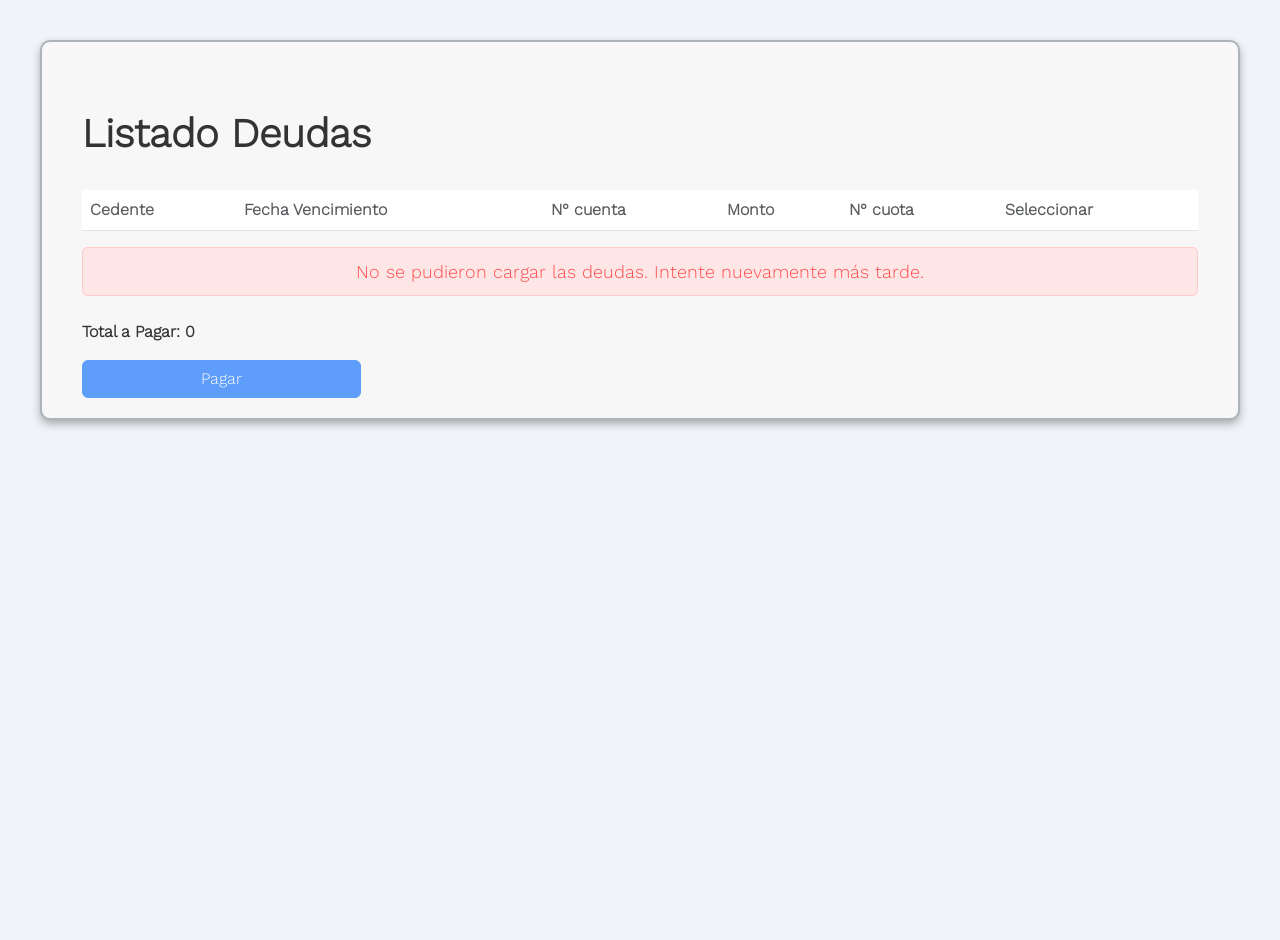
<file: index.html>
<!-- listadoDeudas.html -->
<!DOCTYPE html>
<html lang="es">
<head>
    <meta charset="UTF-8">
    <meta name="viewport" content="width=device-width, initial-scale=1.0">
    <title>Listado de Deudas</title>
    <link rel="stylesheet" href="https://cdn.jsdelivr.net/npm/bootstrap@5.3.0/dist/css/bootstrap.min.css">
    <link rel="stylesheet" href="./assets/css/style.css">
</head>
<body class="filter-client">
    <div class="my-class">
      <div class="container mt-5">
        <div class="d-flex align-items-center mb-4">
            <h1 class="display-4 me-3">Listado Deudas</h1>
            <div id="image-container" class="text-center ms-auto"></div>
        </div>
   
        <table class="table table-striped mt-4">
            <thead>
                <tr>
                    <th class="text-muted">Cedente</th>
                    <th class="text-muted">Fecha Vencimiento</th>
                    <th class="text-muted">N° cuenta</th>
                    <th class="text-muted">Monto</th>
                    <th class="text-muted">N° cuota</th>
                    <th class="text-muted">Seleccionar</th>
                </tr>
            </thead>
            <tbody id="debts-list">
                <!-- Aquí se renderizan las deudas desde la API -->
            </tbody>
        </table>
        <div id="result-debts" class="result"></div>
        <div class="mt-4"> <p>Total a Pagar: <span id="total">0</span></p></div>
        <button id="pay-btn" class="btn btn-primary w-25" disabled>Pagar</button>
    </div>
    </div>
  
</body>
<script src="https://cdn.jsdelivr.net/npm/bootstrap@5.3.0/dist/js/bootstrap.bundle.min.js"></script>
<script type="module" src="./assets/js/main.js" defer></script>
</html>
</file>
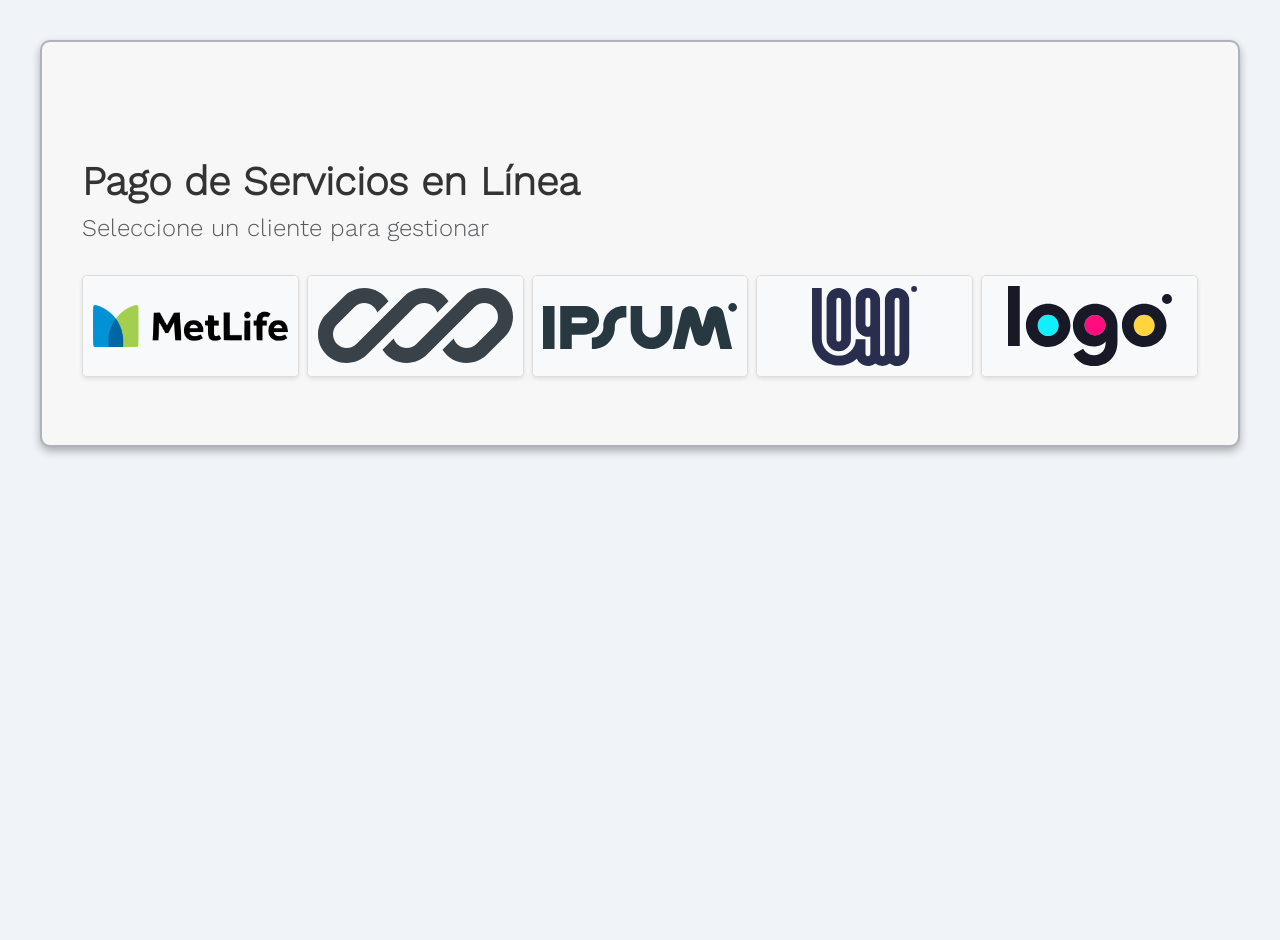
<file: filtradoClientes.html>
<!-- filtradoClientes.html -->
<!DOCTYPE html>
<html lang="es">
<head>
    <meta charset="UTF-8">
    <meta name="viewport" content="width=device-width, initial-scale=1.0">
    <title>Clientes de Cobranzas</title>
    <!-- Bootstrap CSS -->
    <link href="https://cdn.jsdelivr.net/npm/bootstrap@5.3.0-alpha1/dist/css/bootstrap.min.css" rel="stylesheet">
    <link rel="stylesheet" href="./assets/css/style.css">
   
</head>
<body class="filter-client">
    <div class="my-class">
    <div class="container mt-5">
        <header class="page-header text-center my-5"></header>
            <h1 class="display-4">Pago de Servicios en Línea</h1>
            <h4 class="text-muted">Seleccione un cliente para gestionar</h4>
        </header>
       
        <div class="row row-cols-2 row-cols-sm-3 row-cols-md-5 g-2 mt-4 mb-5">
          
            <!-- Tarjeta de Cliente 1 -->
            <div class="col">
                <div class="card">
                    <!-- probando si puedo pasar la img a listadoDeudas.html -->
                    <a href="listadoDeudas.html?img=Metlife-transparent.png">
                        <img src="./assets/img/Metlife-transparent.png" class="card-img-top" alt="Metlife">
                    </a>
                </div>
            </div>
            <!-- Tarjeta de Cliente 2 -->
            <div class="col">
                <div class="card">
                    <a href="listadoDeudas.html?img=logoipsum-280.svg">
                        <img src="./assets/img/logoipsum-280.svg" class="card-img-top" alt="Cliente 2">
                    </a>
                </div>
            </div>
            <!-- Tarjeta de Cliente 3 -->
            <div class="col">
                <div class="card">
                    <a href="#">
                        <img src="./assets/img/MATERIAL_DE_PRUEBA/logoipsum-311.svg" class="card-img-top" alt="Cliente 3">
                    </a>
                </div>
            </div>
            <!-- Tarjeta de Cliente 4 -->
            <div class="col">
                <div class="card">
                    <a href="#">
                        <img src="./assets/img/MATERIAL_DE_PRUEBA/logoipsum-329.svg" class="card-img-top" alt="Cliente 4">
                    </a>
                </div>
            </div>
            <!-- Tarjeta de Cliente 5 -->
            <div class="col">
                <div class="card">
                    <a href="#">
                        <img src="./assets/img/MATERIAL_DE_PRUEBA/logoipsum-332.svg" class="card-img-top" alt="Cliente 5">
                    </a>
                </div>
            </div>
        </div>
        <div id="result-client" class="result row"></div>
    </div>
    
</div>

    <!-- Bootstrap JS -->
    <script src="https://cdn.jsdelivr.net/npm/bootstrap@5.3.0-alpha1/dist/js/bootstrap.bundle.min.js"></script>
    <script type="module" src="./assets/js/main.js" defer></script>
</body>
</html>
</file>
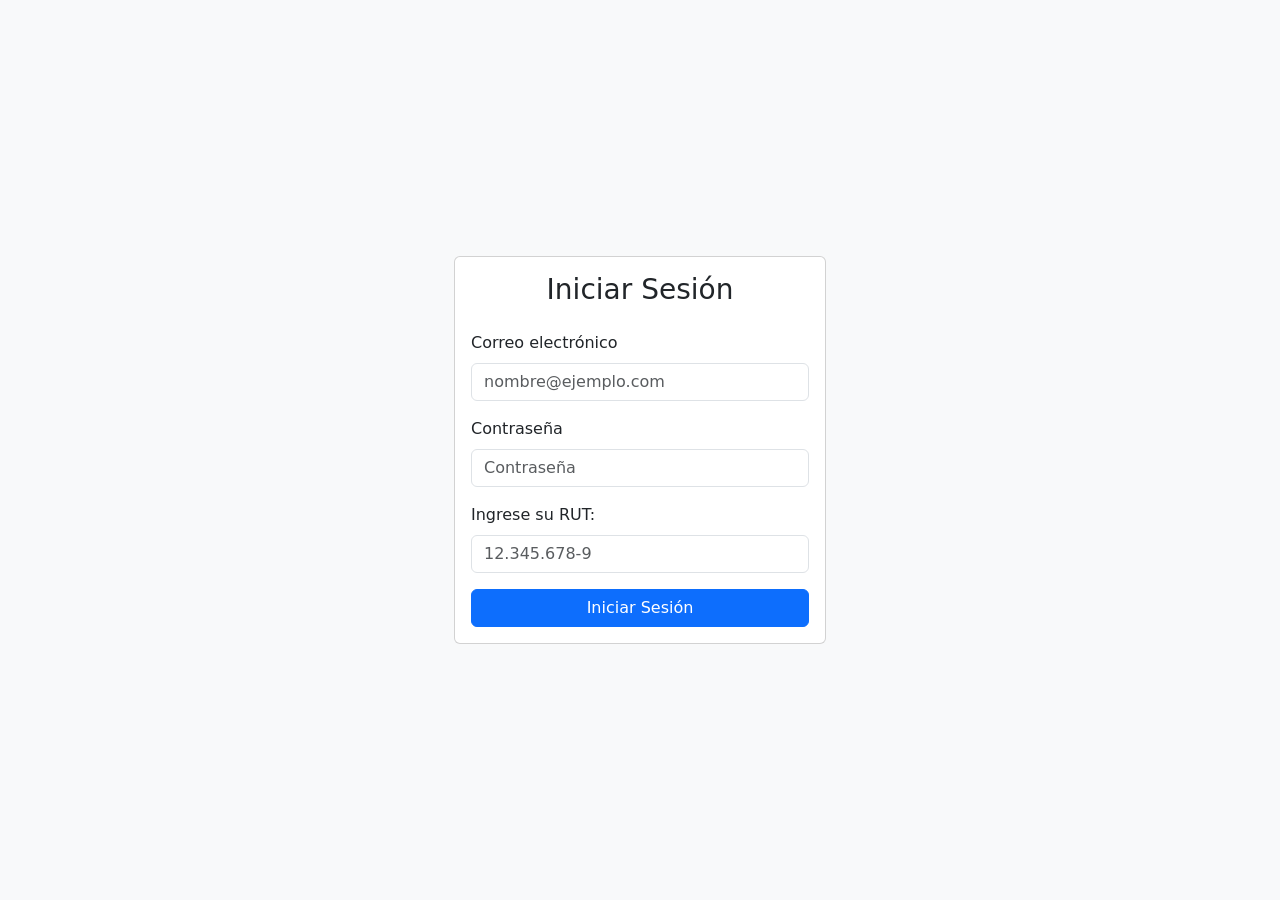
<file: login.html>
<!DOCTYPE html>
<html lang="es">
<head>
    <meta charset="UTF-8">
    <meta name="viewport" content="width=device-width, initial-scale=1.0">
    <title>Login - Sistema de Deudas</title>
    <link rel="stylesheet" href="https://cdn.jsdelivr.net/npm/bootstrap@5.3.0/dist/css/bootstrap.min.css">
</head>
<body class="bg-light">
    <div class="container d-flex justify-content-center align-items-center vh-100">
        <div class="col-md-4">
            <div class="card">
                <div class="card-body">
                    <h3 class="card-title text-center mb-4">Iniciar Sesión</h3>
                    <form id="login">
                        <div class="mb-3">
                            <label for="email" class="form-label">Correo electrónico</label>
                            <input type="email" class="form-control" id="email" placeholder="nombre@ejemplo.com">
                        </div>
                        <div class="mb-3">
                            <label for="password" class="form-label">Contraseña</label>
                            <input type="password" class="form-control" id="password" placeholder="Contraseña">
                        </div>
                        <div class="mb-3">
                            <label for="rut" class="form-label">Ingrese su RUT:</label>
                            <input type="text" class="form-control" id="rut" name="rut" placeholder="12.345.678-9" required>
                           
                            <p id="result"></p>
                        </div>
                        <button type="submit" class="btn btn-primary w-100">Iniciar Sesión</button>
                    </form>
                </div>
            </div>
        </div>
    </div>
</body>
<script src="https://cdn.jsdelivr.net/npm/bootstrap@5.3.0/dist/js/bootstrap.bundle.min.js"></script>
<script src="assets/js/script.js" defer></script>
</html>
</file>
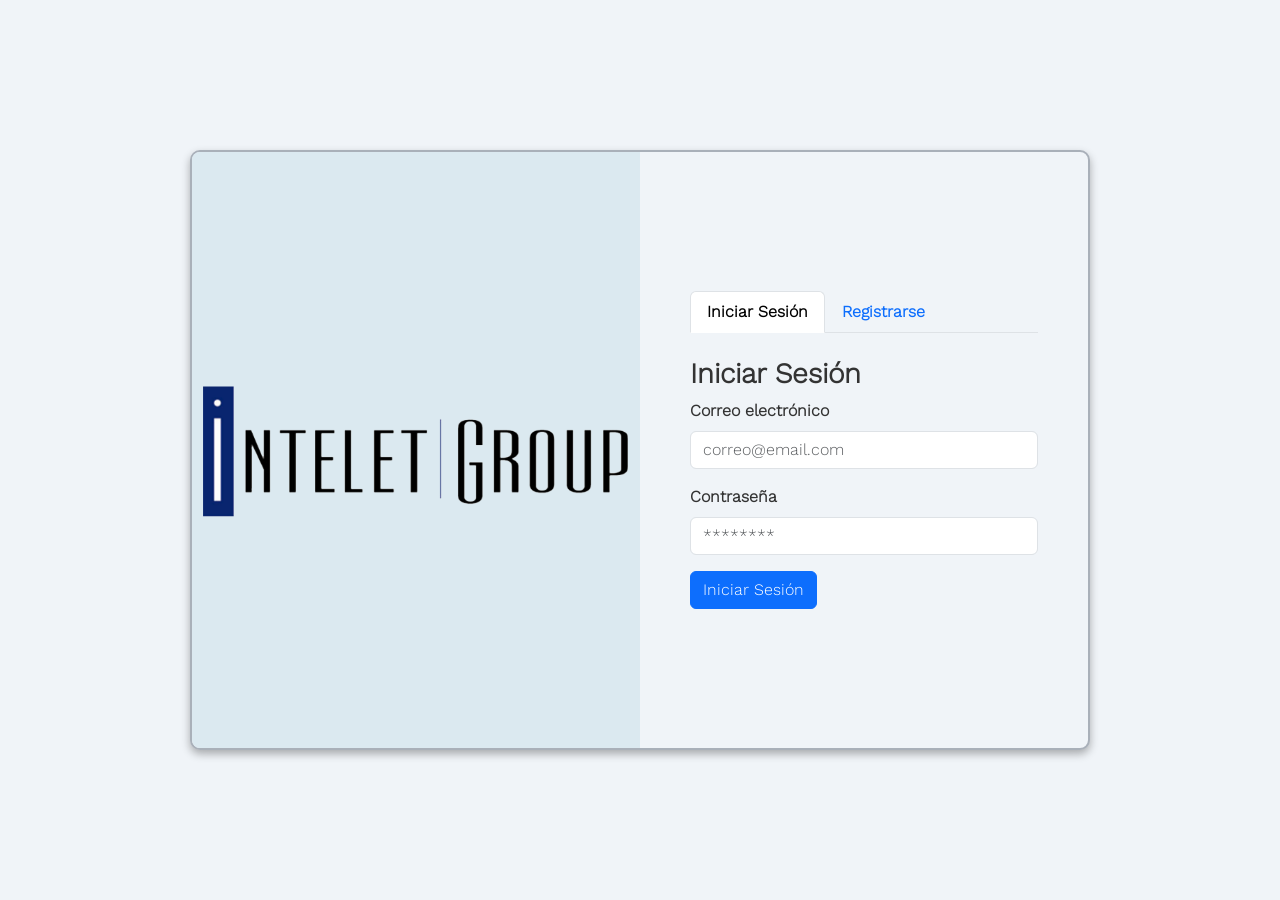
<file: login_admin.html>
<!DOCTYPE html>
<html lang="es">
<head>
    <meta charset="UTF-8">
    <meta name="viewport" content="width=device-width, initial-scale=1.0">
    <title>Pantalla de Login</title>
    <!-- Bootstrap CSS -->
    <link href="https://cdn.jsdelivr.net/npm/bootstrap@5.3.0-alpha1/dist/css/bootstrap.min.css" rel="stylesheet">
    <link rel="stylesheet" href="./assets/css/style.css">
    <style>
       
    </style>
</head>
<body class="filter-client">
    <div class="container-fluid">
        
        <div class="login-container">
            <!-- Sección Izquierda: Imagen de la empresa -->
            <div class="left-section d-none d-md-block"></div>

            <!-- Sección Derecha: Login y Registro -->
            <div class="right-section">
                <ul class="nav nav-tabs" id="loginTab" role="tablist">
                    <li class="nav-item" role="presentation">
                        <button class="nav-link active" id="login-tab" data-bs-toggle="tab" data-bs-target="#login" type="button" role="tab" aria-controls="login" aria-selected="true">Iniciar Sesión</button>
                    </li>
                    <li class="nav-item" role="presentation">
                        <button class="nav-link" id="register-tab" data-bs-toggle="tab" data-bs-target="#register" type="button" role="tab" aria-controls="register" aria-selected="false">Registrarse</button>
                    </li>
                </ul>
                <div class="tab-content mt-4" id="loginTabContent">
                    <!-- Pestaña de Iniciar Sesión -->
                    <div class="tab-pane fade show active" id="login" role="tabpanel" aria-labelledby="login-tab">
                        <h3>Iniciar Sesión</h3>
                        <form id="loginForm">
                            <div class="mb-3">
                                <label for="loginEmail" class="form-label">Correo electrónico</label>
                                <input type="email" class="form-control" id="loginEmail" placeholder="correo@email.com" required>
                            </div>
                            <div class="mb-3">
                                <label for="loginPassword" class="form-label">Contraseña</label>
                                <input type="password" class="form-control" id="loginPassword" placeholder="********" required>
                            </div>
                            <div id="result-login" class="result"></div>
                            <button type="submit" class="btn btn-primary">Iniciar Sesión</button>
                        </form>
                    </div>
                    
                    <!-- Pestaña de Registro -->
                    <div class="tab-pane fade" id="register" role="tabpanel" aria-labelledby="register-tab">
                        <h3>Registrarse</h3>
                        <form id="registerForm">
                            <div class="mb-3">
                                <label for="registerEmail" class="form-label">Correo electrónico</label>
                                <input type="email" class="form-control" id="registerEmail" placeholder="correo@email.com" required >
                            </div>
                            <div class="mb-3">
                                <label for="registerPassword" class="form-label">Contraseña</label>
                                <input type="password" class="form-control" id="registerPassword" placeholder="********" required>
                            </div>
                            <div class="mb-3">
                                <label for="registerConfirmPassword" class="form-label">Confirmar Contraseña</label>
                                <input type="password" class="form-control" id="registerConfirmPassword" placeholder="********"required>
                            </div>
                            <div id="result-register" class="result"></div>
                            <button type="submit" class="btn btn-success">Registrarse</button>
                        </form>
                    </div>
                </div>
            </div>
        </div>
    </div>

    <!-- Bootstrap JS -->
    <script src="https://cdn.jsdelivr.net/npm/bootstrap@5.3.0-alpha1/dist/js/bootstrap.bundle.min.js"></script>
    <script type="module" src="./assets/js/main.js" defer></script>
</body>
</html>
</file>
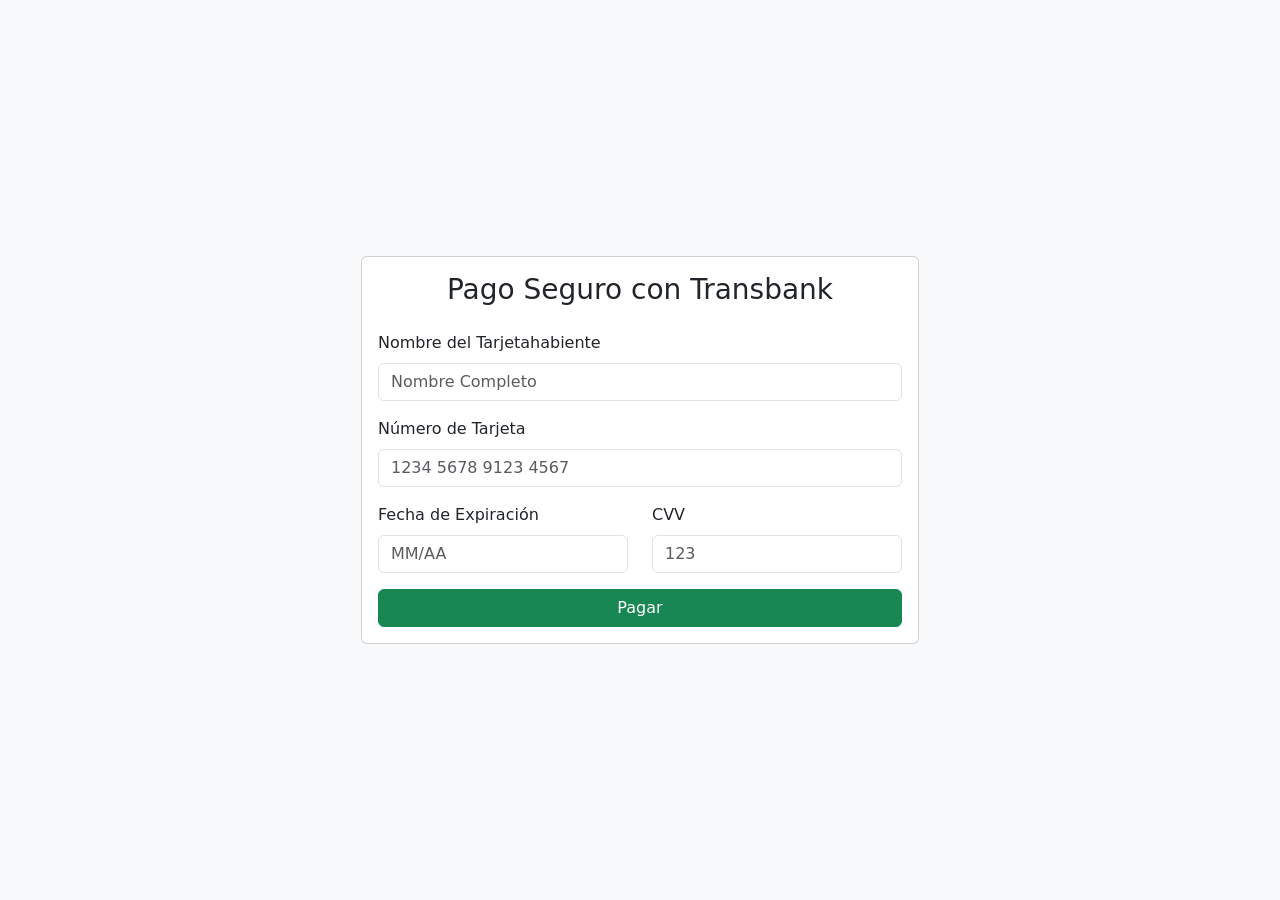
<file: pago.html>
<!DOCTYPE html>
<html lang="es">
<head>
    <meta charset="UTF-8">
    <meta name="viewport" content="width=device-width, initial-scale=1.0">
    <title>Pasarela de Pago - Transbank</title>
    <link rel="stylesheet" href="https://cdn.jsdelivr.net/npm/bootstrap@5.3.0/dist/css/bootstrap.min.css">
</head>
<body class="bg-light">
    <div class="container d-flex justify-content-center align-items-center vh-100">
        <div class="col-md-6">
            <div class="card">
                <div class="card-body">
                    <h3 class="card-title text-center mb-4">Pago Seguro con Transbank</h3>
                    <form>
                        <div class="mb-3">
                            <label for="nombre" class="form-label">Nombre del Tarjetahabiente</label>
                            <input type="text" class="form-control" id="nombre" placeholder="Nombre Completo">
                        </div>
                        <div class="mb-3">
                            <label for="tarjeta" class="form-label">Número de Tarjeta</label>
                            <input type="text" class="form-control" id="tarjeta" placeholder="1234 5678 9123 4567">
                        </div>
                        <div class="row">
                            <div class="col-md-6 mb-3">
                                <label for="fecha" class="form-label">Fecha de Expiración</label>
                                <input type="text" class="form-control" id="fecha" placeholder="MM/AA">
                            </div>
                            <div class="col-md-6 mb-3">
                                <label for="cvv" class="form-label">CVV</label>
                                <input type="text" class="form-control" id="cvv" placeholder="123">
                            </div>
                        </div>
                        <button type="submit" class="btn btn-success w-100">Pagar</button>
                    </form>
                </div>
            </div>
        </div>
    </div>
</body>
<script src="https://cdn.jsdelivr.net/npm/bootstrap@5.3.0/dist/js/bootstrap.bundle.min.js"></script>
<script type="module" src="./assets/js/main.js" defer></script>
</html>
</file>
<file: assets/css/style.css>
body,
html {
    height: 100%;
}

/* probando color de fondo en página de clientes. pero no me gustó
/* lo dejaré aquí por si acaso, para no olvidar la sintaxis */

body.filter-client {
    background-color: #f0f4f8;
}

@font-face {
    font-family: 'Work Sans';
    src: url('../font/Work_Sans/static/WorkSans-Light.ttf') format('truetype');
    font-weight: normal;
    font-style: normal;
}

.container-fluid {

    display: flex;
    align-items: center;
    justify-content: center;
    min-height: 100vh;
}

.my-class {
    background-color: #f7f7f7;
    display: flex;
    flex-direction: row;
    box-shadow: 0 4px 8px rgba(0, 0, 0, 0.3);
    border: 2px solid rgba(4, 19, 41, 0.3);
    border-radius: 10px;
    overflow: hidden;
    width: 100%;
    max-width: 1200px;
    min-height: auto;
    padding: 20px;
    margin: 40px auto;
}

.container {
    font-family: 'Work Sans', sans-serif;
    font-size: 16px;
    font-weight: 600;
    color: #333;
}

.container h1 {
    font-weight: bold;
    font-size: 40px;
}

/* contenedor con la imagen de la empresa que cobra en la página de listadoDeudas */
#image-container img {
    max-width: 100px; 
    height: auto;     
}
/* .container h3{

} */
/* pagina login y registro */
.left-section {
    background-image: url('../img/MATERIAL_DE_PRUEBA/logo_tr.png');
    background-size: contain;
    background-position: center;
    background-repeat: no-repeat;
    background-color: #dbe9f0;
    display: flex;
    align-items: center;
    justify-content: center;
}

.left-section img {
    width: 100%;
    height: auto;
    object-fit: contain;
}

.login-container {
    display: flex;
    flex-direction: row;
    box-shadow: 0 4px 8px rgba(0, 0, 0, 0.3);
    border: 2px solid rgba(4, 19, 41, 0.3);
    border-radius: 10px;
    overflow: hidden;
    width: 100%;
    max-width: 900px;
    min-height: 600px;
}

.left-section {
    width: 50%;
    height: auto;
}

.right-section {
    width: 50%;
    padding: 50px;
    display: flex;
    flex-direction: column;
    justify-content: center;
    font-family: 'Work Sans', sans-serif;
    font-size: 16px;
    font-weight: 600;
    color: #333;
}

.right-section h3 {
    font-weight: bold;
}

/* CSS para pantallas medianas */
@media (max-width: 768px) {
    .login-container {
        flex-direction: column;
    }

    .left-section {
        display: none;
    }

    .right-section {
        width: 100%;
        padding: 20px;
        box-shadow: none;
        text-align: center;
    }

    .right-section .btn {
        width: 100%;
        margin: 0 auto;
    }
}

/* CSS para pantallas más pequeñas */
@media (max-width: 576px) {
    .login-container {
        width: 100%;
        max-width: none;
        min-height: auto;
    }
    
    .left-section {
        display: none;
    }

    .right-section {
        padding: 15px;
        font-size: 14px;
        text-align: center;
        /* Ajustar el tamaño de la fuente si es necesario */
    }

    .right-section .btn {
        width: 100%;
        /* Ajusta el botón si es necesario */
        margin: 0 auto;
        /* Centra el botón si es necesario */
    }
}

/* pagina filtrado clientes */

.card-img-top {
    width: 100%;
    /* Ancho de la imagen */
    height: 100px;
    /* Altura fija para mantener las imágenes uniformes */
    object-fit: contain;
    /* Ajusta la imagen para cubrir el área sin deformarse */
    overflow: hidden;
    /* Oculta el desbordamiento */
    padding: 10px;
    background-color: #f8f9fa;

}

.card a {
    display: block;
    /* Hace que el enlace ocupe toda la tarjeta */
    text-decoration: none;
    /* Elimina el subrayado enlace */
}

.card {
    border: 1px solid #ddd;
    /* Borde de la tarjeta */
    border-radius: 5px;
    /* Bordes redondeados más sutiles */
    border-radius: 5px;
    overflow: hidden;
    box-shadow: 0 2px 4px rgba(0, 0, 0, 0.1);
    /* Añade una sombra suave para un efecto de realce */
}

/* div que muestra mensajes de error en las conexiones  */
.result {
    margin-top: 15px;
    display: none;
    color: #ff4d4d;
    background-color: #ffe6e6;
    padding: 10px;
    border: 1px solid #ffcccc;
    border-radius: 5px;
    font-weight: 400;
    font-size: large;
    text-align: center;
}

/* pagina listado deudas */
table th {
    font-weight: 600;
}

table td {
    font-weight: 400;
    /* grosor de la fuente */
}
</file>
